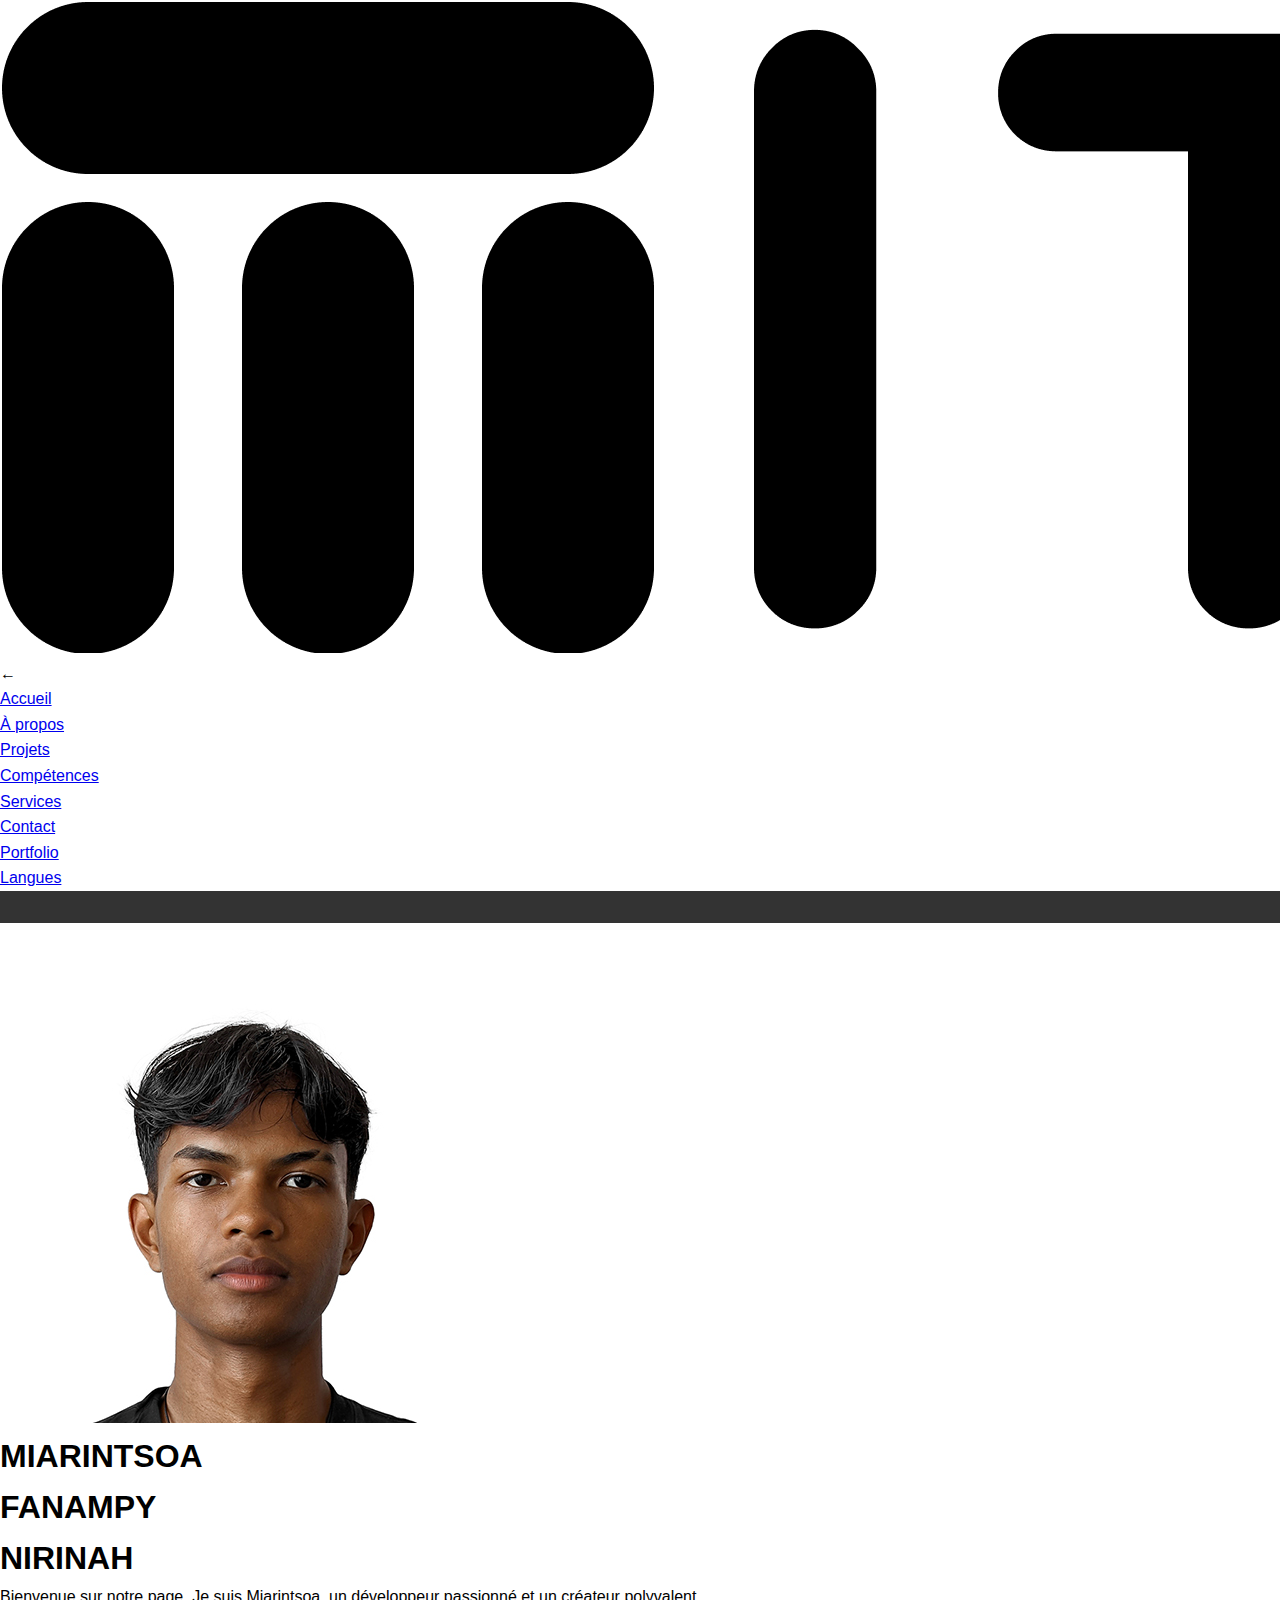
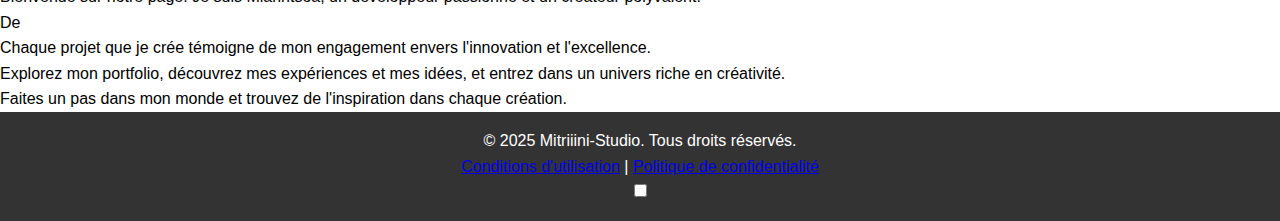
<file: index.html>
<!DOCTYPE html>
<html lang="fr">
<head>
  <meta charset="UTF-8">
  <meta name="viewport" content="width=device-width, initial-scale=1.0">
  <title>Portfolio</title>
  <link rel="preconnect" href="https://fonts.googleapis.com">
  <link rel="preconnect" href="https://fonts.gstatic.com" crossorigin>
  <link href="https://fonts.googleapis.com/css2?family=Varela+Round&display=swap" rel="stylesheet">
  <link rel="stylesheet" href="style.css">
  <link rel="icon" href="icon.png" type="image/png">
</head>
<body>
  <!-- Barre latérale -->
  <div class="sidebar">
    <ul>
      <div class="sidebar-image-container">
        <img src="mitriiini_text.png" alt="Image de la barre latérale" class="sidebar-image">
      </div>
      <div class="close-btn"><span>&larr;</span></div>
      <li><a href="index.html">Accueil</a></li>
      <li><a href="comingsoon.html">À propos</a></li>
      <li><a href="comingsoon.html">Projets</a></li>
      <li><a href="comingsoon.html">Compétences</a></li>
      <li><a href="comingsoon.html">Services</a></li>
      <li><a href="contact.html">Contact</a></li>
      <li><a href="comingsoon.html">Portfolio</a></li>
      <li><a href="comingsoon.html">Langues</a></li>
    </ul>
  </div>

  <!-- En-tête -->
  <header>
    <div class="left-section">
      <!-- <img src="mitriiini_text.png" alt="Chroma" class="chroma-logo"> -->
    </div>
    <div class="right-section">
      <div class="hamburger-menu">
        <div class="line"></div>
        <div class="line"></div>
        <div class="line"></div>
      </div>
    </div>
  </header>

  <!-- Corps -->
  <main class="content">
    <div class="left-side">
      <img src="miarintsoaprofilpicture.jpg" alt="Votre image" class="profile-image">
    </div>
    <div class="right-side">
      <h1>MIARINTSOA</h1> 
      <h1>FANAMPY</h1> 
      <h1>NIRINAH</h1>  

      <p>Bienvenue sur notre page. Je suis Miarintsoa, un développeur passionné et un créateur polyvalent.</p>
      <p>De <span id="changing-text" data-words=" développement de jeux , développement web , création d'applications , programmation de base , production musicale , projets 3D , et bien plus encore ... "></span><span class="cursor"></span></p>
      <p>Chaque projet que je crée témoigne de mon engagement envers l'innovation et l'excellence.</p>
      <p>Explorez mon portfolio, découvrez mes expériences et mes idées, et entrez dans un univers riche en créativité. <br>Faites un pas dans mon monde et trouvez de l'inspiration dans chaque création.</p>
    </div>
  </main>

  <footer>
    <p class="copyright">&copy; 2025 Mitriiini-Studio. Tous droits réservés.</p>
    <div class="footer-links">
      <a href="terms.html">Conditions d'utilisation</a> | 
      <a href="privacy.html">Politique de confidentialité</a>
    </div>

    <!-- Bouton de basculement de thème -->
    <div class="toggle-theme">
      <label class="switch">
        <input type="checkbox" id="theme-toggle">
        <span class="slider round"></span>
      </label>
    </div>
  </footer>

  <script src="script.js"></script>
</body>
</html>
</file>
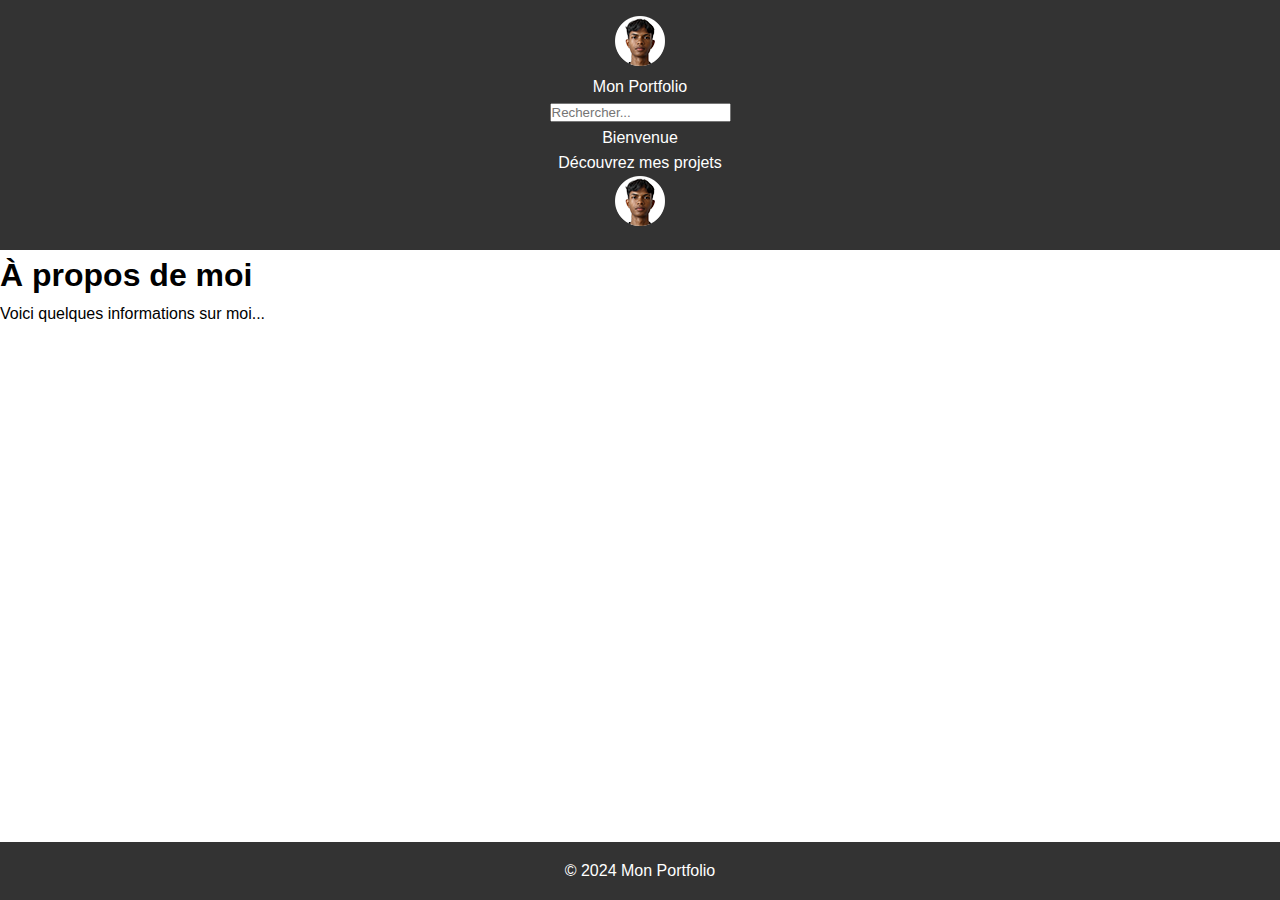
<file: about.html>
<!DOCTYPE html>
<html lang="en">
<head>
  <meta charset="UTF-8">
  <meta name="viewport" content="width=device-width, initial-scale=1.0">
  <title>À propos de moi</title>
  <link rel="stylesheet" href="style.css">
</head>
<body>
  <!-- Header -->
  <header>
    <div class="left-section">
      <div class="hamburger-menu">
        <div class="line"></div>
        <div class="line"></div>
        <div class="line"></div>
      </div>
      <img src="icon.png" alt="Logo" class="header-logo">
      <p class="header-text">Mon Portfolio</p>
    </div>
    <input type="text" class="search-bar" placeholder="Rechercher...">
    <div class="right-section">
      <p class="main-text">Bienvenue</p>
      <p class="sub-text">Découvrez mes projets</p>
      <img src="icon.png" alt="Profile" class="profile-img">
    </div>
  </header>

  <!-- Body -->
  <main>
    <h1>À propos de moi</h1>
    <p>Voici quelques informations sur moi...</p>
  </main>

  <!-- Footer -->
  <footer>
    <p>© 2024 Mon Portfolio</p>
  </footer>

  <script src="script.js"></script>
</body>
</html>
</file>
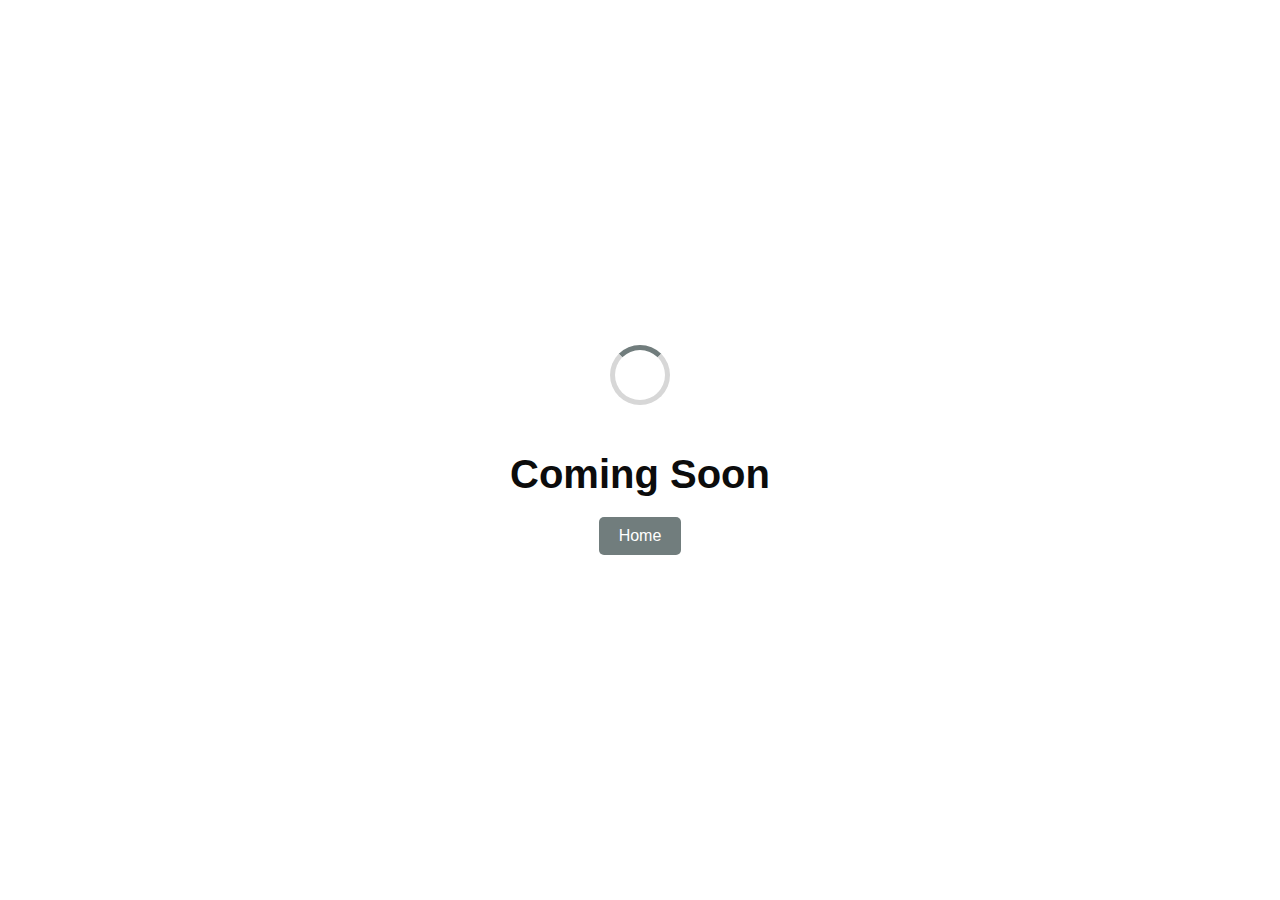
<file: comingsoon.html>
<!DOCTYPE html>
<html lang="en">
<head>
    <meta charset="UTF-8">
    <meta name="viewport" content="width=device-width, initial-scale=1.0">
    <title>Coming Soon</title>
    <link rel="stylesheet" href="stylecomingsoon.css">
    <link rel="icon" href="coming soon.jpg" type="image/jgg">
</head>
<body>
    <div class="loading-circle"></div>
    <h1>Coming Soon</h1>
    <a href="index.html" class="home-button">Home</a>
    
</body>
</html>
</file>
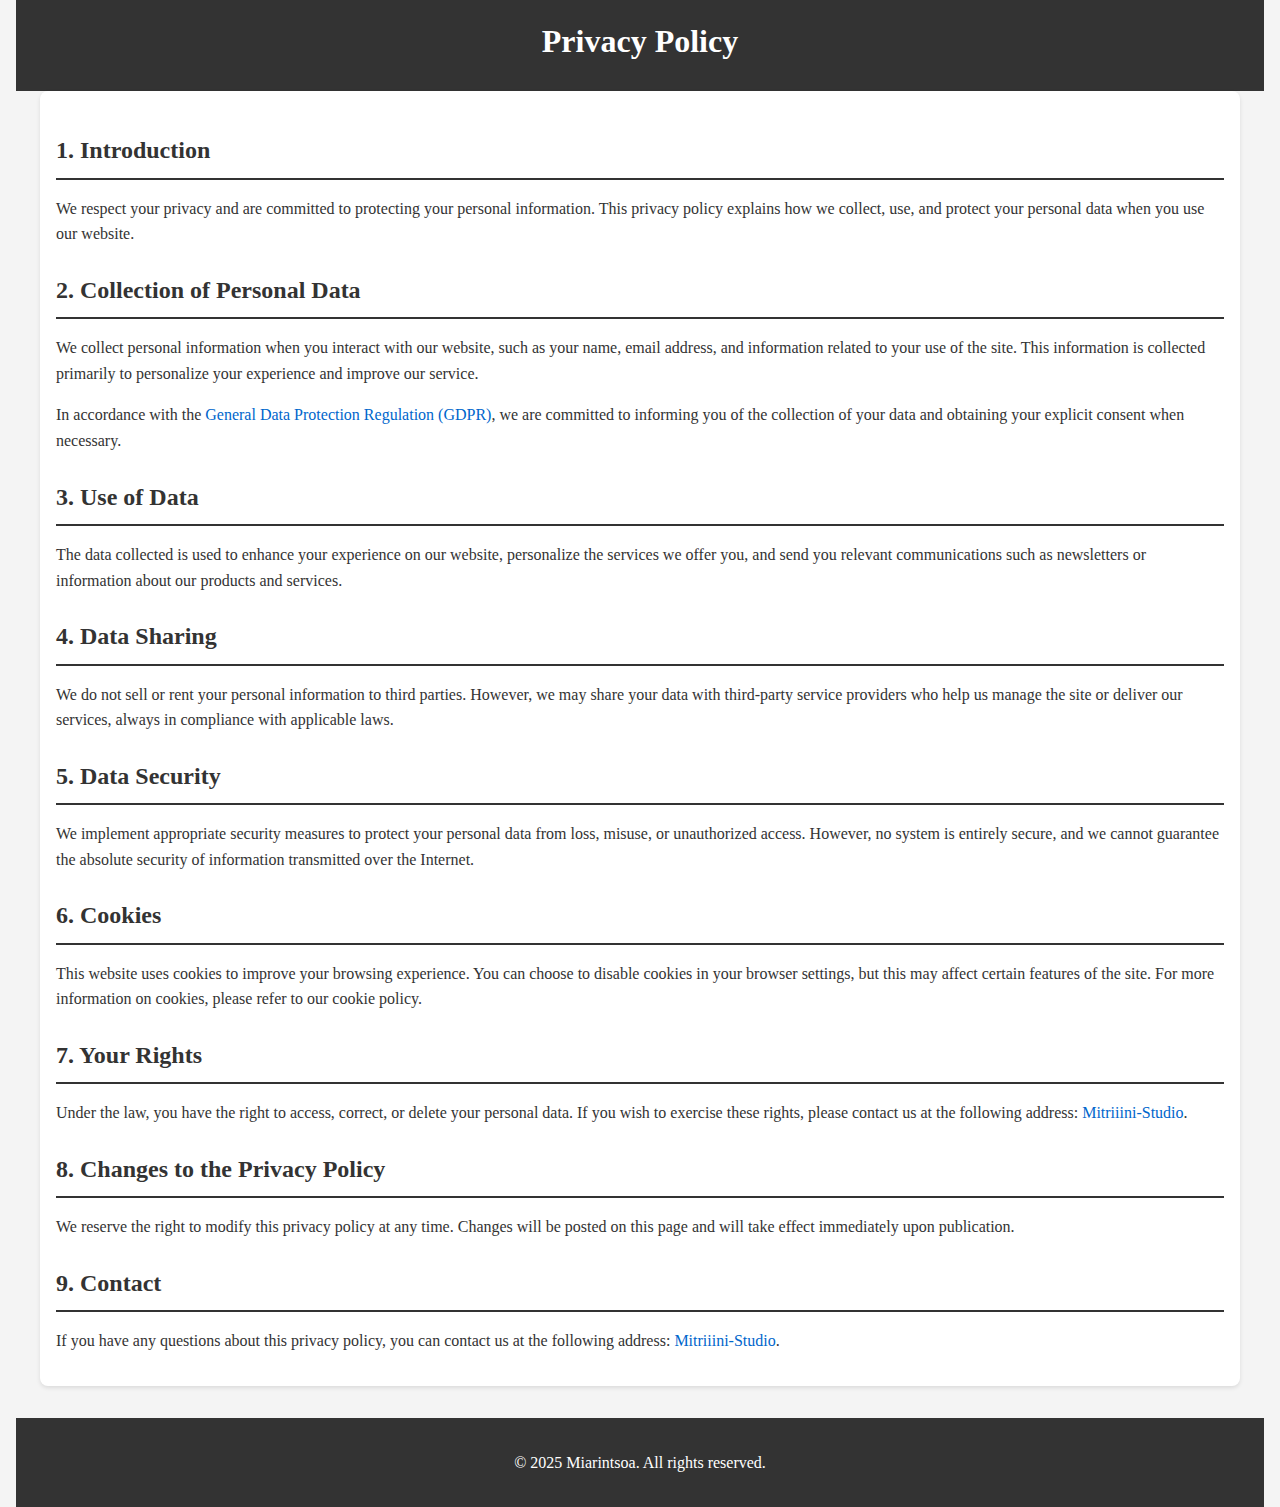
<file: privacy.html>
<!DOCTYPE html>
<html lang="en">
<head>
    <meta charset="UTF-8">
    <meta name="viewport" content="width=device-width, initial-scale=1.0">
    <title>Privacy Policy</title>
    <link rel="stylesheet" href="styleprivacy.css">
</head>
<body>
    <header>
        <h1>Privacy Policy</h1>
    </header>

    <main>
        <section>
            <h2>1. Introduction</h2>
            <p>We respect your privacy and are committed to protecting your personal information. This privacy policy explains how we collect, use, and protect your personal data when you use our website.</p>
        </section>

        <section>
            <h2>2. Collection of Personal Data</h2>
            <p>We collect personal information when you interact with our website, such as your name, email address, and information related to your use of the site. This information is collected primarily to personalize your experience and improve our service.</p>
            <p>In accordance with the <a href="https://www.legifrance.gouv.fr/loda/id/JORFTEXT000037085952" target="_blank">General Data Protection Regulation (GDPR)</a>, we are committed to informing you of the collection of your data and obtaining your explicit consent when necessary.</p>
        </section>

        <section>
            <h2>3. Use of Data</h2>
            <p>The data collected is used to enhance your experience on our website, personalize the services we offer you, and send you relevant communications such as newsletters or information about our products and services.</p>
        </section>

        <section>
            <h2>4. Data Sharing</h2>
            <p>We do not sell or rent your personal information to third parties. However, we may share your data with third-party service providers who help us manage the site or deliver our services, always in compliance with applicable laws.</p>
        </section>

        <section>
            <h2>5. Data Security</h2>
            <p>We implement appropriate security measures to protect your personal data from loss, misuse, or unauthorized access. However, no system is entirely secure, and we cannot guarantee the absolute security of information transmitted over the Internet.</p>
        </section>

        <section>
            <h2>6. Cookies</h2>
            <p>This website uses cookies to improve your browsing experience. You can choose to disable cookies in your browser settings, but this may affect certain features of the site. For more information on cookies, please refer to our cookie policy.</p>
        </section>

        <section>
            <h2>7. Your Rights</h2>
            <p>Under the law, you have the right to access, correct, or delete your personal data. If you wish to exercise these rights, please contact us at the following address: <a href="mailto:23l04l03@gmail.com">Mitriiini-Studio</a>.</p>
        </section>

        <section>
            <h2>8. Changes to the Privacy Policy</h2>
            <p>We reserve the right to modify this privacy policy at any time. Changes will be posted on this page and will take effect immediately upon publication.</p>
        </section>

        <section>
            <h2>9. Contact</h2>
            <p>If you have any questions about this privacy policy, you can contact us at the following address: <a href="mailto:23l04l03@gmail.com">Mitriiini-Studio</a>.</p>
        </section>
    </main>

    <footer>
        <p>&copy; 2025 Miarintsoa. All rights reserved.</p>
    </footer>
</body>
</html>
</file>
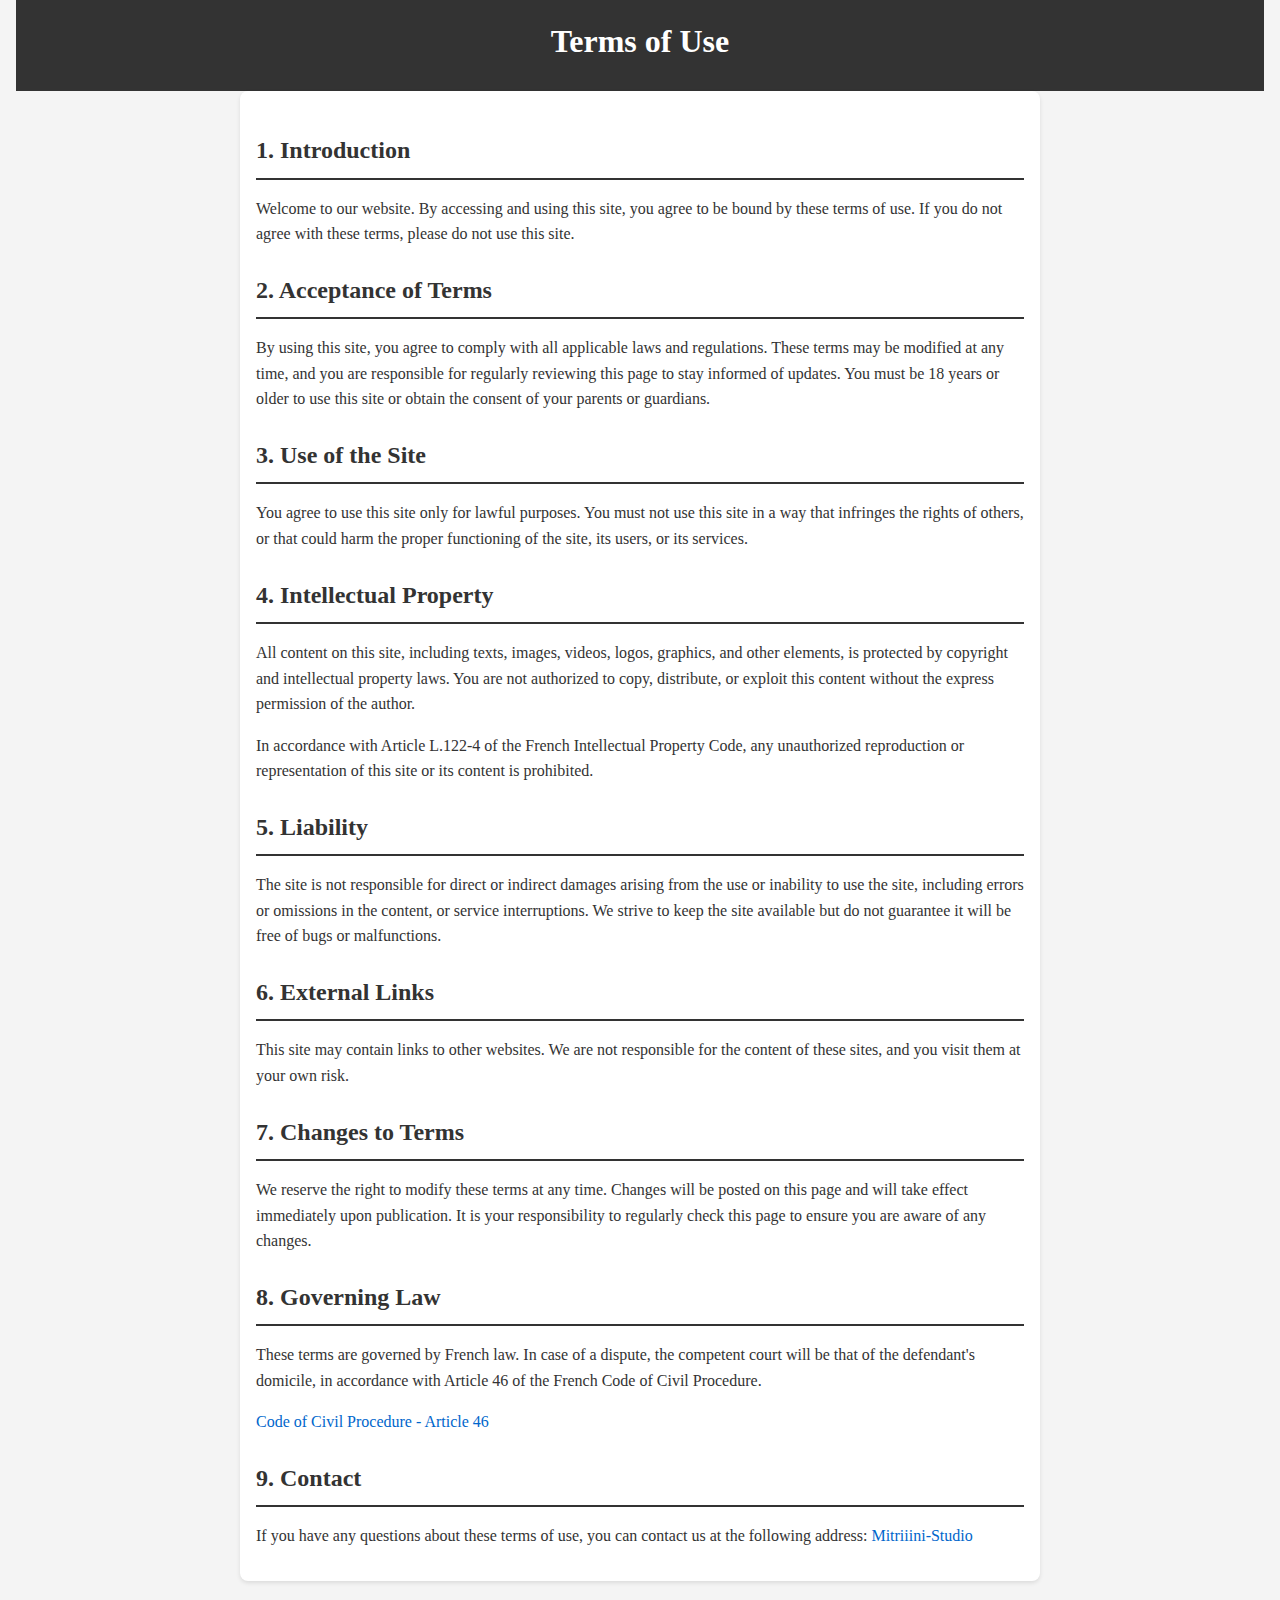
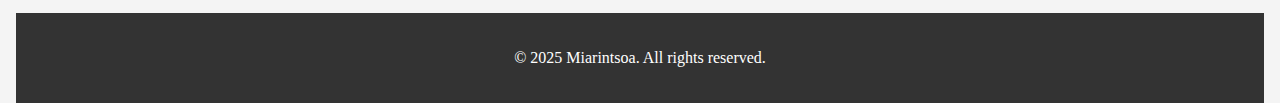
<file: terms.html>
<!DOCTYPE html>
<html lang="en">
<head>
    <meta charset="UTF-8">
    <meta name="viewport" content="width=device-width, initial-scale=1.0">
    <title>Terms of Use</title>
    <link rel="stylesheet" href="styleterms.css">
</head>
<body>
    <header>
        <h1>Terms of Use</h1>
    </header>

    <main>
        <section>
            <h2>1. Introduction</h2>
            <p>Welcome to our website. By accessing and using this site, you agree to be bound by these terms of use. If you do not agree with these terms, please do not use this site.</p>
        </section>

        <section>
            <h2>2. Acceptance of Terms</h2>
            <p>By using this site, you agree to comply with all applicable laws and regulations. These terms may be modified at any time, and you are responsible for regularly reviewing this page to stay informed of updates. You must be 18 years or older to use this site or obtain the consent of your parents or guardians.</p>
        </section>

        <section>
            <h2>3. Use of the Site</h2>
            <p>You agree to use this site only for lawful purposes. You must not use this site in a way that infringes the rights of others, or that could harm the proper functioning of the site, its users, or its services.</p>
        </section>

        <section>
            <h2>4. Intellectual Property</h2>
            <p>All content on this site, including texts, images, videos, logos, graphics, and other elements, is protected by copyright and intellectual property laws. You are not authorized to copy, distribute, or exploit this content without the express permission of the author.</p>
            <p>In accordance with Article L.122-4 of the French Intellectual Property Code, any unauthorized reproduction or representation of this site or its content is prohibited.</p>
        </section>

        <section>
            <h2>5. Liability</h2>
            <p>The site is not responsible for direct or indirect damages arising from the use or inability to use the site, including errors or omissions in the content, or service interruptions. We strive to keep the site available but do not guarantee it will be free of bugs or malfunctions.</p>
        </section>

        <section>
            <h2>6. External Links</h2>
            <p>This site may contain links to other websites. We are not responsible for the content of these sites, and you visit them at your own risk.</p>
        </section>

        <section>
            <h2>7. Changes to Terms</h2>
            <p>We reserve the right to modify these terms at any time. Changes will be posted on this page and will take effect immediately upon publication. It is your responsibility to regularly check this page to ensure you are aware of any changes.</p>
        </section>

        <section>
            <h2>8. Governing Law</h2>
            <p>These terms are governed by French law. In case of a dispute, the competent court will be that of the defendant's domicile, in accordance with Article 46 of the French Code of Civil Procedure.</p>
            <p><a href="https://www.legifrance.gouv.fr/codes/id/LEGITEXT000006070719/" target="_blank">Code of Civil Procedure - Article 46</a></p>
        </section>

        <section>
            <h2>9. Contact</h2>
            <p>If you have any questions about these terms of use, you can contact us at the following address: <a href="mailto:23l04l03@gmail.com">Mitriiini-Studio</a></p>
        </section>
    </main>

    <footer>
        <p>&copy; 2025 Miarintsoa. All rights reserved.</p>
    </footer>
</body>
</html>
</file>
<file: style.css>
/* Style global */
* {
  margin: 0;
  padding: 0;
  box-sizing: border-box;
}

body {
  font-family: Arial, sans-serif;
  line-height: 1.6;
  display: flex;
  flex-direction: column;
  min-height: 100vh;
}

header {
  background-color: #333;
  color: white;
  text-align: center;
  padding: 1rem;
}

main {
  flex: 1;
}

/* Footer */
footer {
  background-color: #333;
  color: white;
  text-align: center;
  padding: 1rem;
}

/* Sections */
section {
  height: 100vh;
  display: flex;
  justify-content: center;
  align-items: center;
  text-align: center;
}

.section1 {
  background-color: #f44336;
  color: white;
}

.section2 {
  background-color: #2196f3;
  color: white;
}

.section3 {
  background-color: #4caf50;
  color: white;
}

/* Bouton flottant */
.scroll-top-btn {
  position: fixed;
  bottom: 20px;
  right: 20px;
  background-color: #333;
  color: white;
  border: none;
  border-radius: 50%;
  width: 50px;
  height: 50px;
  font-size: 24px;
  opacity: 0; /* Initialement transparent */
  visibility: hidden; /* Masquer le bouton visuellement */
  transition: opacity 0.3s ease, visibility 0.3s ease; /* Transition pour le fade */
  cursor: pointer;
}

.scroll-top-btn.show {
  opacity: 1; /* Afficher avec un fondu */
  visibility: visible; /* Rendre visible */
}

.scroll-top-btn:hover {
  background-color: #555;
}

/* Responsive design */
@media (max-width: 768px) {
  header,
  footer {
    font-size: 0.9rem;
  }

  section {
    padding: 1rem;
  }
}
</file>
<file: stylecomingsoon.css>
body {
    margin: 0;
    font-family: Arial, sans-serif;
    display: flex;
    flex-direction: column;
    align-items: center;
    justify-content: center;
    height: 100vh;
    background-color: #FFFFFF; /* Couleur de fond */
    color: #0C0C0C; /* Couleur du texte */
}

h1 {
    font-size: 2.5rem;
    margin-bottom: 20px;
}

.loading-circle {
    border: 5px solid #D7D7D7; /* Couleur de fond du cercle */
    border-top: 5px solid #717D7D; /* Couleur animée */
    border-radius: 50%;
    width: 50px;
    height: 50px;
    animation: spin 1s linear infinite;
    margin-bottom: 20px;
}

@keyframes spin {
    0% {
        transform: rotate(0deg);
    }
    100% {
        transform: rotate(360deg);
    }
}

.home-button {
    padding: 10px 20px;
    font-size: 1rem;
    color: #FFFFFF; /* Texte blanc */
    background-color: #717D7D; /* Fond du bouton */
    border: none;
    border-radius: 5px;
    cursor: pointer;
    text-decoration: none;
}

.home-button:hover {
    background-color: #0C0C0C; /* Couleur au survol */
}
</file>
<file: styleprivacy.css>
/* styles.css */
* {
    margin: 0;
    font-family: 'Varela Round', serif;
    padding: 0;
    box-sizing: border-box;
}

body {
    font-family: Arial, sans-serif;
    background-color: #f4f4f4;
    color: #333;
    line-height: 1.6;
   padding: 0; /* Supprimer les marges globales */
}

header {
    background-color: #333;
    color: #fff;
    padding: 1rem;
    text-align: center;
}

h1 {
    margin-bottom: 0.5rem;
}

h2 {
    color: #333;
    margin-top: 1.5rem;
    border-bottom: 2px solid #333;
    padding-bottom: 0.5rem;
}

main {
    max-width: 1200px; /* Augmenter la largeur maximale */
    margin: 0 auto; /* Centrer le contenu */
    padding: 1rem; /* Garder un espace intérieur pour le confort de lecture */
    background-color: #fff;
    border-radius: 8px;
    box-shadow: 0 2px 4px rgba(0, 0, 0, 0.1);
}

p {
    margin: 1rem 0;
}

a {
    color: #0066cc;
    text-decoration: none;
}

a:hover {
    text-decoration: underline;
}

footer {
    text-align: center;
    padding: 1rem;
    background-color: #333;
    color: #fff;
    margin-top: 2rem;
}
@media (min-width: 768px) {
    body {
        padding: 0 1rem; /* Ajouter un léger padding latéral uniquement sur les écrans plus larges */
    }
}
</file>
<file: styleterms.css>
/* styles.css */
* {
    margin: 0;
    font-family: 'Varela Round', serif;
    padding: 0;
    box-sizing: border-box;
}

body {
    font-family: Arial, sans-serif;
    background-color: #f4f4f4;
    color: #333;
    line-height: 1.6;
    padding: 0 1rem; /* Ajout de padding global */
}

header {
    background-color: #333;
    color: #fff;
    padding: 1rem;
    text-align: center;
}

h1 {
    margin-bottom: 0.5rem;
}

h2 {
    color: #333;
    margin-top: 1.5rem;
    border-bottom: 2px solid #333;
    padding-bottom: 0.5rem;
}

main {
    max-width: 800px; /* Limiter la largeur du contenu */
    margin: 0 auto; /* Centrer le contenu */
    padding: 1rem; /* Espacement intérieur pour le contenu principal */
    background-color: #fff; /* Optionnel : donner une couleur de fond au contenu */
    border-radius: 8px; /* Coins arrondis pour un effet esthétique */
    box-shadow: 0 2px 4px rgba(0, 0, 0, 0.1); /* Ajout d'une ombre douce */
}

p {
    margin: 1rem 0;
}

a {
    color: #0066cc;
    text-decoration: none;
}

a:hover {
    text-decoration: underline;
}

footer {
    text-align: center;
    padding: 1rem;
    background-color: #333;
    color: #fff;
    margin-top: 2rem;
}
</file>
